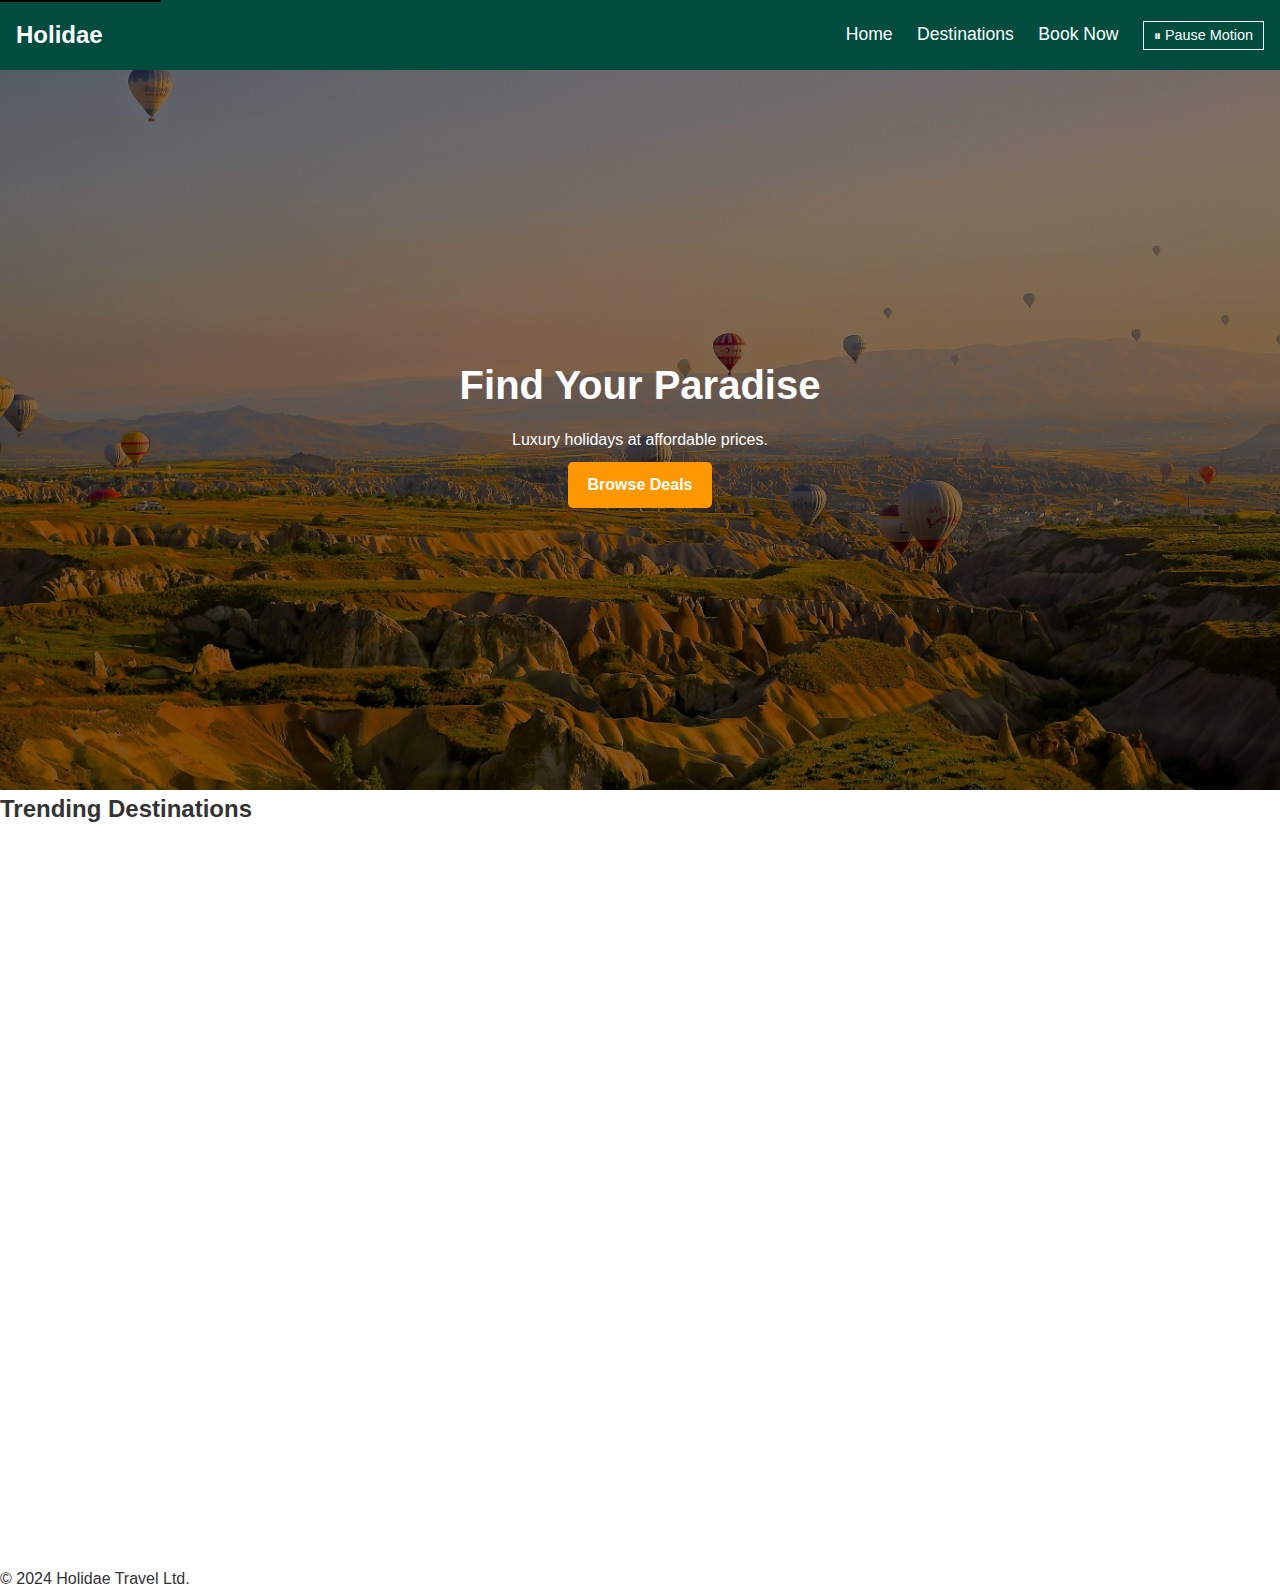
<file: Holidae_Website/index.html>
<!DOCTYPE html>
<html lang="en">
<head>
    <meta charset="UTF-8">
    <meta name="viewport" content="width=device-width, initial-scale=1.0">
    <title>Holidae - Affordable Escapes</title>
    <link rel="stylesheet" href="style.css">
</head>
<body>
    <a href="#main-content" class="skip-link">Skip to main content</a>

    <header>
        <nav class="navbar">
            <div class="logo">Holidae</div>
            
            <div class="hamburger" onclick="toggleMenu()" aria-label="Toggle navigation menu" role="button" tabindex="0">
                <div></div>
                <div></div>
                <div></div>
            </div>

            <ul class="nav-links" id="navLinks">
                <li><a href="index.html">Home</a></li>
                <li><a href="#main-content">Destinations</a></li>
                <li><a href="#" class="btn-book">Book Now</a></li>
                <li><button id="anim-toggle" onclick="toggleAnimations()" aria-pressed="false">⏸ Pause Motion</button></li>
            </ul>
        </nav>
    </header>

    <section class="hero parallax">
        <div class="hero-content reveal-on-scroll">
            <h1>Find Your Paradise</h1>
            <p>Luxury holidays at affordable prices.</p>
            <a href="#main-content" class="cta-button">Browse Deals</a>
        </div>
    </section>

    <main id="main-content">
        <h2 class="section-title reveal-on-scroll">Trending Destinations</h2>
        
        <div class="package-container">

            <article class="card reveal-on-scroll">
                <div class="img-wrapper">
                    <img src="images/package1.jpg" alt="Tropical Beach View">
                    <div class="card-actions">
                        <button class="icon-btn" onclick="handleLike(this)" aria-label="Like this package">❤️</button>
                        <button class="icon-btn" onclick="handleShare('Tropical Paradise')" aria-label="Share this package">🔗</button>
                    </div>
                </div>
                <div class="card-details">
                    <h3>Tropical Paradise</h3>
                    <p>7 Nights from £499</p>
                    <a href="package-details.html" class="btn-card">View Deal</a>
                </div>
            </article>

            <article class="card reveal-on-scroll">
                <div class="img-wrapper">
                    <img src="images/package2.jpg" alt="City Street View">
                    <div class="card-actions">
                        <button class="icon-btn" onclick="handleLike(this)" aria-label="Like this package">❤️</button>
                        <button class="icon-btn" onclick="handleShare('City Escape')" aria-label="Share this package">🔗</button>
                    </div>
                </div>
                <div class="card-details">
                    <h3>City Escape</h3>
                    <p>3 Nights from £250</p>
                    <a href="package-details.html" class="btn-card">View Deal</a>
                </div>
            </article>

            <article class="card reveal-on-scroll">
                <div class="img-wrapper">
                    <img src="images/package3.jpg" alt="Skiing in the Alps">
                    <div class="card-actions">
                        <button class="icon-btn" onclick="handleLike(this)" aria-label="Like this package">❤️</button>
                        <button class="icon-btn" onclick="handleShare('Alpine Skiing')" aria-label="Share this package">🔗</button>
                    </div>
                </div>
                <div class="card-details">
                    <h3>Alpine Skiing</h3>
                    <p>5 Nights from £650</p>
                    <a href="#" class="btn-card">View Deal</a>
                </div>
            </article>

            <article class="card reveal-on-scroll">
                <div class="img-wrapper">
                    <img src="images/package4.jpg" alt="Mountain Hiking">
                    <div class="card-actions">
                        <button class="icon-btn" onclick="handleLike(this)" aria-label="Like this package">❤️</button>
                        <button class="icon-btn" onclick="handleShare('Mountain Adventure')" aria-label="Share this package">🔗</button>
                    </div>
                </div>
                <div class="card-details">
                    <h3>Mountain Adventure</h3>
                    <p>10 Nights from £899</p>
                    <a href="#" class="btn-card">View Deal</a>
                </div>
            </article>

            <article class="card reveal-on-scroll">
                <div class="img-wrapper">
                    <img src="images/package5.jpg" alt="Spa and Pool">
                    <div class="card-actions">
                        <button class="icon-btn" onclick="handleLike(this)" aria-label="Like this package">❤️</button>
                        <button class="icon-btn" onclick="handleShare('Luxury Spa')" aria-label="Share this package">🔗</button>
                    </div>
                </div>
                <div class="card-details">
                    <h3>Luxury Spa</h3>
                    <p>2 Nights from £199</p>
                    <a href="#" class="btn-card">View Deal</a>
                </div>
            </article>

            <article class="card reveal-on-scroll">
                <div class="img-wrapper">
                    <img src="images/package6.jpg" alt="Ancient Ruins">
                    <div class="card-actions">
                        <button class="icon-btn" onclick="handleLike(this)" aria-label="Like this package">❤️</button>
                        <button class="icon-btn" onclick="handleShare('Cultural Tour')" aria-label="Share this package">🔗</button>
                    </div>
                </div>
                <div class="card-details">
                    <h3>Cultural Tour</h3>
                    <p>14 Nights from £1200</p>
                    <a href="#" class="btn-card">View Deal</a>
                </div>
            </article>

        </div>
    </main>

    <div id="toast-container" aria-live="polite"></div>

    <footer>
        <p>&copy; 2024 Holidae Travel Ltd.</p>
    </footer>

    <script src="script.js"></script>

</body>
</html>
</file>
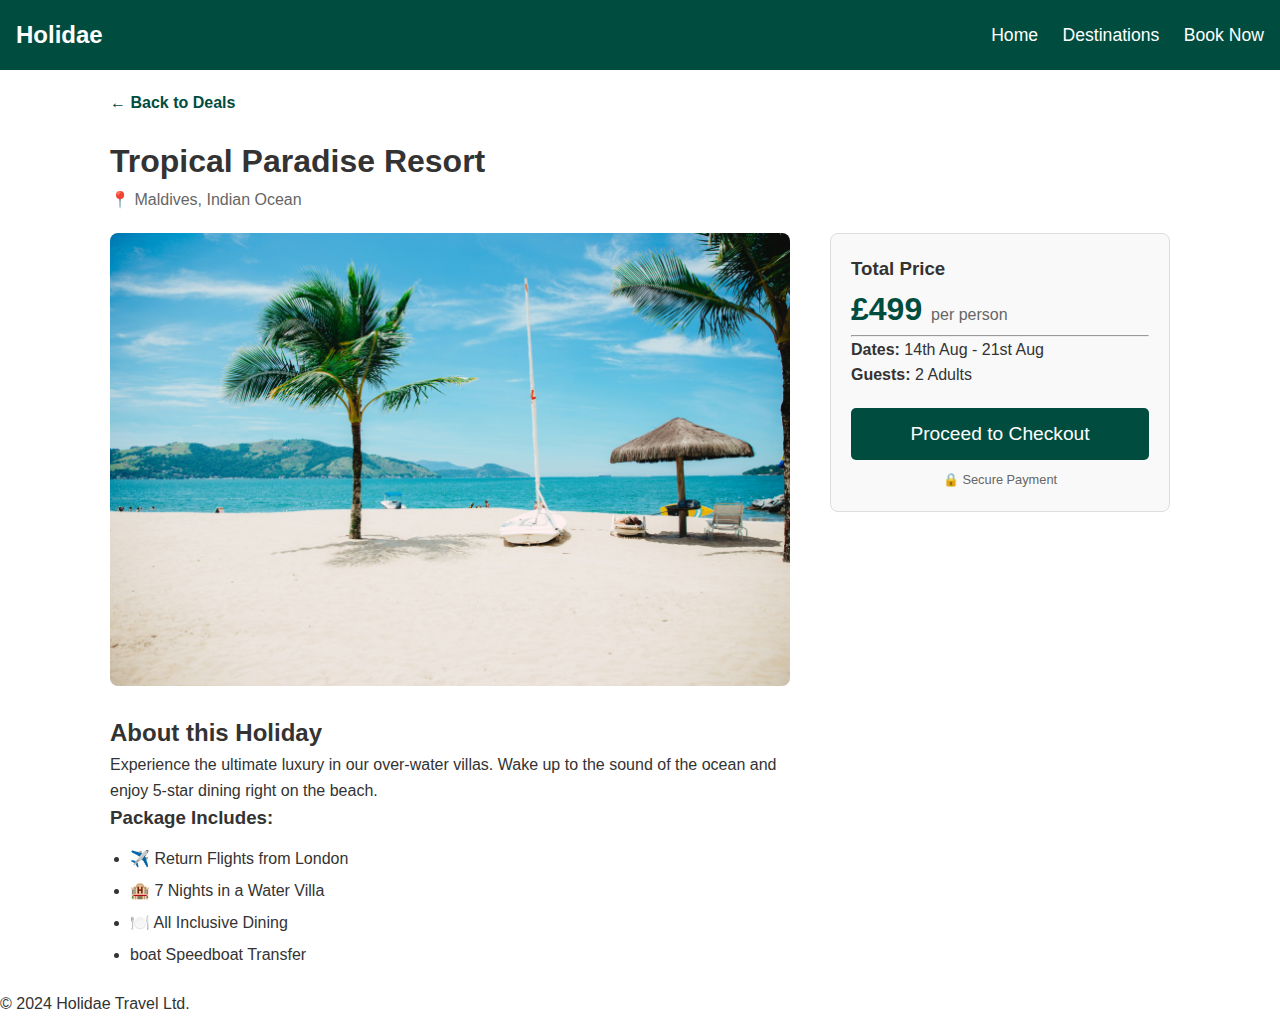
<file: Holidae_Website/package-details.html>
<!DOCTYPE html>
<html lang="en">
<head>
    <meta charset="UTF-8">
    <meta name="viewport" content="width=device-width, initial-scale=1.0">
    <title>Tropical Paradise - Holidae</title>
    <link rel="stylesheet" href="style.css">
</head>
<body>

    <header>
        <nav class="navbar">
            <div class="logo">Holidae</div>
            
            <div class="hamburger" onclick="toggleMenu()">
                <div></div>
                <div></div>
                <div></div>
            </div>

            <ul class="nav-links" id="navLinks">
                <li><a href="index.html">Home</a></li>
                <li><a href="index.html#packages">Destinations</a></li>
                <li><a href="#" class="btn-book">Book Now</a></li>
            </ul>
        </nav>
    </header>

    <main class="details-container">
        
        <a href="index.html" class="back-link">&larr; Back to Deals</a>

        <h1>Tropical Paradise Resort</h1>
        <p class="location">📍 Maldives, Indian Ocean</p>

        <div class="details-grid">
            
            <div class="details-info">
                <img src="images/package1.jpg" alt="Tropical Beach View" class="main-detail-img">
                
                <h2>About this Holiday</h2>
                <p>Experience the ultimate luxury in our over-water villas. Wake up to the sound of the ocean and enjoy 5-star dining right on the beach.</p>
                
                <h3>Package Includes:</h3>
                <ul class="features-list">
                    <li>✈️ Return Flights from London</li>
                    <li>🏨 7 Nights in a Water Villa</li>
                    <li>🍽️ All Inclusive Dining</li>
                    <li>boat Speedboat Transfer</li>
                </ul>
            </div>

            <aside class="booking-box">
                <h3>Total Price</h3>
                <p class="price">£499 <span class="per-person">per person</span></p>
                
                <hr>

                <p><strong>Dates:</strong> 14th Aug - 21st Aug</p>
                <p><strong>Guests:</strong> 2 Adults</p>

                <button class="btn-book-big">Proceed to Checkout</button>
                <p class="safe-text">🔒 Secure Payment</p>
            </aside>

        </div>
    </main>

    <footer>
        <p>&copy; 2024 Holidae Travel Ltd.</p>
    </footer>

    <script>
        function toggleMenu() {
            var menu = document.getElementById("navLinks");
            
            // This checks: Is the class "active" there? 
            // If yes, remove it. If no, add it.
            menu.classList.toggle("active");
        }
    </script>

</body>
</html>
</file>
<file: Holidae_Website/style.css>
/* This removes default browser spacing so we start with a blank slate */
* {
    margin: 0;
    padding: 0;
    box-sizing: border-box; /* Ensures padding doesn't make boxes wider than 100% */
}

body {
    font-family: Arial, sans-serif; /* Standard, easy-to-read font */
    line-height: 1.6;
    color: #333;
}

/* --- 2. HEADER & NAVIGATION --- */
header {
    background: #004d40; 
    color: white;
    padding: 1rem;
}

.navbar {
    display: flex;
    justify-content: space-between;
    align-items: center;
}

.logo {
    font-size: 1.5rem;
    font-weight: bold;
}

.nav-links {
    list-style: none;
}

.nav-links li {
    display: inline-block;
    margin-left: 20px;
}

.nav-links a {
    color: white;
    text-decoration: none;
    font-size: 1.1rem;
}

/* --- 3. HERO SECTION (The Mobile First Hook) --- */
.hero {
    
    background-image: linear-gradient(rgba(0,0,0,0.5), rgba(0,0,0,0.5)), url('images/hero.jpg');
    background-size: cover;
    background-position: center;
    height: 60vh; /* Takes up 60% of the screen height */
    display: flex;
    justify-content: center; /* Centers text horizontally */
    align-items: center;     /* Centers text vertically */
    text-align: center;
    color: white;
}

.hero h1 {
    font-size: 2.5rem;
    margin-bottom: 10px;
}

.cta-button {
    display: inline-block;
    background: #ff9800; 
    color: white;
    padding: 10px 20px;
    text-decoration: none;
    border-radius: 5px;
    margin-top: 10px;
    font-weight: bold;
}

/* --- 4. RESPONSIVE GRID  --- */
.package-container {
    display: grid;
    gap: 20px;
    padding: 40px;
    /* MOBILE DEFAULT: 1 Column */
    grid-template-columns: 1fr;
}

.card {
    background: white;
    border-radius: 8px;
    box-shadow: 0 2px 5px rgba(0,0,0,0.1);
    overflow: hidden;
}

.card img {
    width: 100%;
    height: 200px;
    object-fit: cover; /* Important: stops images stretching */
}

.card-details {
    padding: 15px;
    text-align: center;
}

/* --- 5. MEDIA QUERIES (The "Responsive" Magic) --- */

/* For Tablets (Screens wider than 768px) */
@media (min-width: 768px) {
    .package-container {
        grid-template-columns: 1fr 1fr; /* 2 Columns */
    }
}

/* For Desktops (Screens wider than 1024px) */
@media (min-width: 1024px) {
    .package-container {
        grid-template-columns: 1fr 1fr 1fr; 
    }
    
    .hero {
        height: 80vh; /* Make hero image bigger on desktop */
    }
}

/* --- PAGE 2: PACKAGE DETAILS STYLES --- */

.details-container {
    max-width: 1100px; /* Keeps content from getting too wide on huge screens */
    margin: 0 auto;    /* Centers the container */
    padding: 20px;
}

.back-link {
    text-decoration: none;
    color: #004d40;
    font-weight: bold;
    display: inline-block;
    margin-bottom: 20px;
}

.location {
    color: #666;
    margin-bottom: 20px;
}

.main-detail-img {
    width: 100%;
    height: auto;
    border-radius: 8px;
    margin-bottom: 20px;
}

.features-list {
    margin-top: 10px;
    margin-left: 20px;
    line-height: 2; /* Adds space between list items */
}

/* --- THE BOOKING BOX  --- */
.booking-box {
    background: #f9f9f9;
    padding: 20px;
    border: 1px solid #ddd;
    border-radius: 8px;
    margin-top: 20px;
}

.price {
    font-size: 2rem;
    color: #004d40;
    font-weight: bold;
}

.per-person {
    font-size: 1rem;
    color: #666;
    font-weight: normal;
|}

.btn-book-big {
    background: #004d40;
    color: white;
    width: 100%;       /* Full width button */
    padding: 15px;
    border: none;
    border-radius: 5px;
    font-size: 1.2rem;
    margin-top: 20px;
    cursor: pointer;
}

.safe-text {
    text-align: center;
    font-size: 0.8rem;
    color: #666;
    margin-top: 10px;
}

/* On Desktop, put Info on the left and Booking Box on the right */
@media (min-width: 768px) {
    .details-grid {
        display: grid;
        grid-template-columns: 2fr 1fr; 
        gap: 40px;
    }

    .booking-box {
        margin-top: 0; /* Remove top margin on desktop */
        height: fit-content; /* Only take up as much height as needed */
    }
}

/* --- HAMBURGER MENU STYLES --- */

/* 1. Default: Hide the hamburger on Desktop */
.hamburger {
    display: none; 
    cursor: pointer;
}

.hamburger div {
    width: 25px;
    height: 3px;
    background-color: white;
    margin: 5px;
    transition: all 0.3s ease;
}

/* 2. Mobile View: Show Hamburger, Hide Links */
@media (max-width: 768px) {
    
    /* Show the icon */
    .hamburger {
        display: block; 
    }

    /* Hide the list of links by default */
    .nav-links {
        display: none; 
        width: 100%;
        text-align: center;
        position: absolute;
        top: 60px; /
        left: 0;
        background-color: #004d40; 
        padding: 20px 0;
        flex-direction: column; 
    }

    /* Styles for when the menu is stacked */
    .nav-links li {
        display: block;
        margin: 15px 0;
    }

  
    /* This makes the menu appear when we click */
    .nav-links.active {
        display: flex; 
    }
}

/* --- ACCESSIBILITY UTILITIES --- */

/* 1. Skip Link: Hidden until focused */
.skip-link {
    position: absolute;
    top: -40px;
    left: 0;
    background: #000;
    color: #fff;
    padding: 8px;
    z-index: 100;
    transition: top 0.3s;
}

.skip-link:focus {
    top: 0; /* Slides down when tabbed to */
}

/* 2. Focus Visible: Clear outline for keyboard users */
:focus-visible {
    outline: 3px solid #ff9800;
    outline-offset: 2px;
}

/* 3. Reduced Motion: Respects user OS settings */
@media (prefers-reduced-motion: reduce) {
    * {
        animation-duration: 0.01ms !important;
        animation-iteration-count: 1 !important;
        transition-duration: 0.01ms !important;
        scroll-behavior: auto !important;
    }
    .parallax {
        background-attachment: scroll !important; /* Disable parallax */
    }
}

/* --- INTERACTIVITY STYLES --- */

/* 1. Parallax Effect */
.parallax {
    /* Holds the background image in place while content scrolls */
    background-attachment: fixed; 
    background-position: center;
    background-repeat: no-repeat;
    background-size: cover;
}

/* 2. Scroll Reveal Animation (Hidden state) */
.reveal-on-scroll {
    opacity: 0;
    transform: translateY(30px); 
    transition: all 0.8s ease-out;
}

/* The class JS will add to make it appear */
.visible {
    opacity: 1;
    transform: translateY(0);
}

/* 3. Like/Share Buttons */
.img-wrapper {
    position: relative;
}

.card-actions {
    position: absolute;
    top: 10px;
    right: 10px;
    display: flex;
    gap: 5px;
}

.icon-btn {
    background: rgba(255, 255, 255, 0.9);
    border: none;
    border-radius: 50%;
    width: 35px;
    height: 35px;
    cursor: pointer;
    font-size: 1.2rem;
    transition: transform 0.2s;
}

.icon-btn:hover {
    transform: scale(1.1);
}

.icon-btn.liked {
    background: #ffebee;
    color: red; /* Visual feedback for state */
}

/* 4. Toast Notifications */
#toast-container {
    position: fixed;
    bottom: 20px;
    right: 20px;
    z-index: 1000;
    display: flex;
    flex-direction: column;
    gap: 10px;
}

.toast {
    background: #333;
    color: white;
    padding: 12px 24px;
    border-radius: 4px;
    box-shadow: 0 4px 6px rgba(0,0,0,0.1);
    animation: slideIn 0.3s ease-out;
}

@keyframes slideIn {
    from { transform: translateX(100%); opacity: 0; }
    to { transform: translateX(0); opacity: 1; }
}

/* 5. Pause Button */
#anim-toggle {
    background: transparent;
    border: 1px solid white;
    color: white;
    padding: 5px 10px;
    cursor: pointer;
    font-size: 0.9rem;
}
</file>
